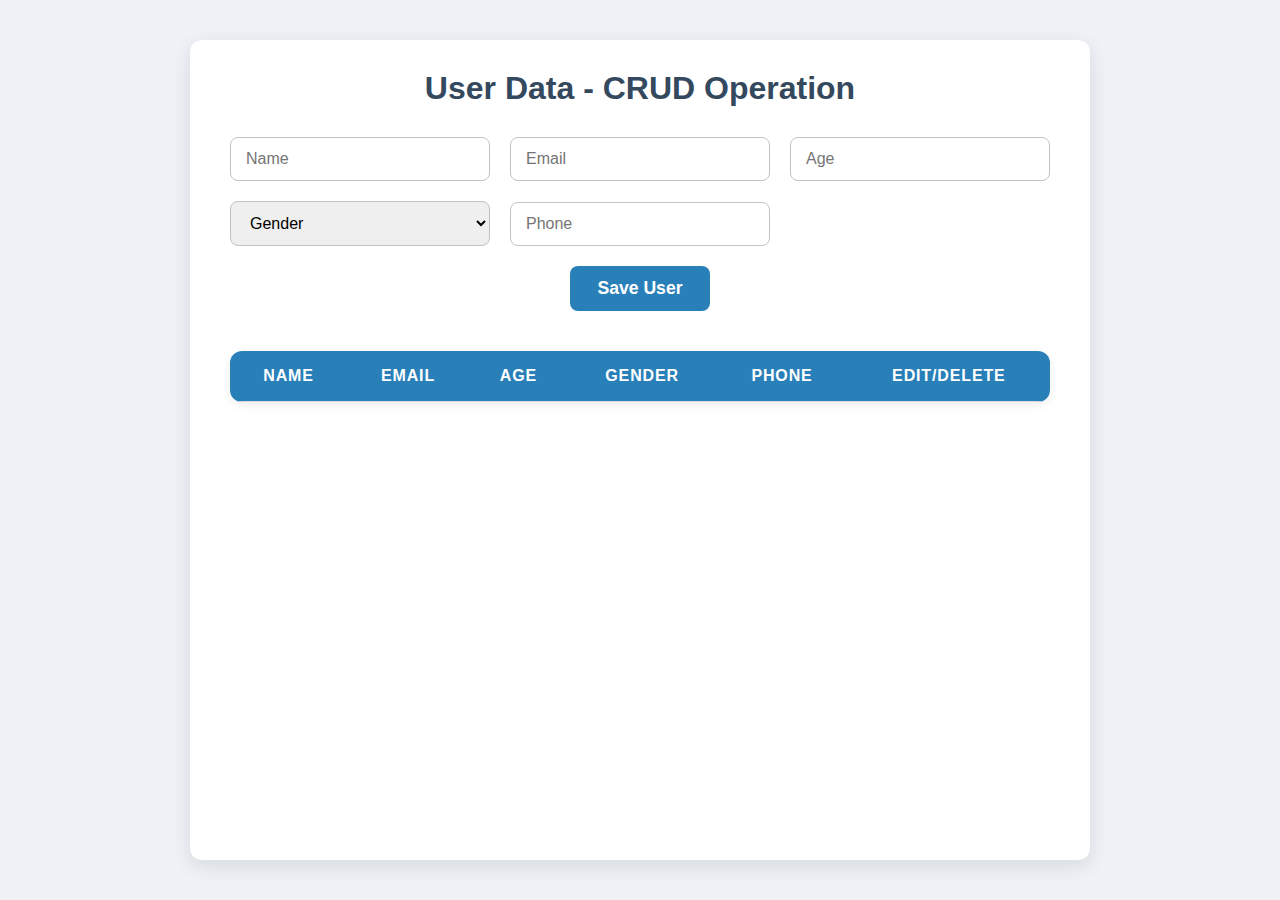
<file: crud_page.html>
<!DOCTYPE html>
<html lang="en" >
<head>
  <meta charset="UTF-8" />
  <meta name="viewport" content="width=device-width, initial-scale=1" />
  <title>User Data</title>
  <style>
    * {
      box-sizing: border-box;
    }
    body {
      margin: 0;
      font-family: 'Segoe UI', Tahoma, Geneva, Verdana, sans-serif;
      background: #eef2f7;
      display: flex;
      justify-content: center;
      padding: 40px 15px;
      min-height: 100vh;
      color: #2c3e50;
    }

     
    .container {
      background: #fff;
      border-radius: 12px;
      box-shadow: 0 6px 20px rgba(0, 0, 0, 0.1);
      max-width: 900px;
      width: 100%;
      padding: 30px 40px 40px 40px;
    }

    h2 {
      margin: 0 0 30px 0;
      font-weight: 700;
      font-size: 2rem;
      text-align: center;
      color: #34495e;
    }

   
    form {
      display: grid;
      grid-template-columns: repeat(auto-fit, minmax(220px, 1fr));
      gap: 20px;
      margin-bottom: 40px;
      align-items: center;
    }

    form input, form select {
      padding: 12px 15px;
      font-size: 1rem;
      border-radius: 8px;
      border: 1.8px solid #bdc3c7;
      transition: all 0.3s ease;
      width: 100%;
    }

    form input:focus, form select:focus {
      border-color: #2980b9;
      outline: none;
      box-shadow: 0 0 8px #2980b9aa;
    }

    form button[type="submit"]{
      background-color: #2980b9;
      color: white;
      border: none;
      border-radius: 8px;
      font-size: 1.1rem;
      padding: 12px;
      font-weight: 600;
      cursor: pointer;
      transition: background-color 0.3s ease;
      width: 140px;
      justify-self: center;
      grid-column: 1 / -1;
    }

    form button[type="submit"]:hover {
      background-color: #1c5980;
    }

    
    table {
      width: 100%;
      border-collapse: collapse;
      box-shadow: 0 3px 10px rgba(0, 0, 0, 0.07);
      border-radius: 12px;
      overflow: hidden;
    }

    thead tr {
      background: #2980b9;
      color: white;
      font-weight: 700;
      text-transform: uppercase;
      font-size: 0.9rem;
      letter-spacing: 0.06em;
    }

    th, td {
      padding: 16px 18px;
      text-align: center;
      font-size: 1rem;
      border-bottom: 1px solid #ddd;
    }

    tbody tr:nth-child(even) {
      background-color: #f9fafe;
    }

    tbody tr:hover {
      background-color: #d6e6fb;
      cursor: pointer;
    }

    
    button.edit-btn,
    button.delete-btn {
      border: none;
      padding: 8px 14px;
      border-radius: 8px;
      font-weight: 600;
      font-size: 0.9rem;
      cursor: pointer;
      transition: background-color 0.3s ease;
      margin: 0 3px;
    }

    button.edit-btn {
      background-color: #27ae60;
      color: white;
    }
    button.edit-btn:hover {
      background-color: #1e8449;
    }

    button.delete-btn {
      background-color: #e74c3c;
      color: white;
    }
    button.delete-btn:hover {
      background-color: #c0392b;
    }

    /* Responsive */
    @media (max-width: 600px) {
      form {
        grid-template-columns: 1fr;
      }
      form button[type="submit"] {
        width: 100%;
        grid-column: 1 / -1;
      }
      th, td {
        padding: 12px 8px;
        font-size: 0.9rem;
      }
      table {
        display: block;
        width: 100%;
        overflow-x: auto;
        white-space: nowrap;
        border-collapse: collapse;
      }

      thead {
        top: 0;
        background: #2980b9;
        z-index: 2;
      }
    
    }
  </style>
</head>

<body>
  <div class="container">
    <h2>User Data - CRUD Operation</h2>

    <form id="userForm" autocomplete="off">
      <input type="hidden" id="editIndex" />
      <input type="text" id="name" placeholder="Name" required />

      <input type="email" id="email" placeholder="Email" required />

      <input type="text" id="age" placeholder="Age" required min="1" />

      <select id="gender" required>
        <option value="">Gender</option>
        <option>Male</option>
        <option>Female</option>
        <option>Other</option>
      </select>

      <input type="tel" id="phone" placeholder="Phone" required pattern="[0-9\s+-]{7,15}" />

      <button type="submit">Save User</button>
    </form>

    <table>
      <thead>
        <tr>
          <th>Name</th><th>Email</th><th>Age</th><th>Gender</th><th>Phone</th><th>Edit/Delete</th>
        </tr>
      </thead>
      <tbody id="userTable"></tbody>
    </table>
  </div>

  <script>
    const API_URL = 'http://localhost:3000/users';
    const form = document.getElementById('userForm');
    const tableBody = document.getElementById('userTable');

    const emailInput = document.getElementById('email');
    const ageInput = document.getElementById('age');
    const phoneInput = document.getElementById('phone');


    function validateEmail(email) {
      return email.endsWith('@gmail.com');
    }

    function validateAge(age) {
      return Number.isInteger(age) && age > 0;
    }

    function validatePhone(phone) {
      return /^\d{10}$/.test(phone);
    }

   
    emailInput.addEventListener('input', () => {
      if (!validateEmail(emailInput.value.trim())) {
        emailInput.setCustomValidity('Email must end with @gmail.com');
      } else {
        emailInput.setCustomValidity('');
      }
      emailInput.reportValidity();
    });

    emailInput.addEventListener('blur', (e) => {
      if (!validateEmail(emailInput.value.trim())) {
        e.preventDefault();
        emailInput.focus();
      }
    });

    
    ageInput.addEventListener('input', () => {
      const val = Number(ageInput.value);
      if (!validateAge(val)) {
        ageInput.setCustomValidity('Age must be a positive integer');
      } else {
        ageInput.setCustomValidity('');
      }
      ageInput.reportValidity();
    });

    ageInput.addEventListener('blur', (e) => {
      const val = Number(ageInput.value);
      if (!validateAge(val)) {
        e.preventDefault();
        ageInput.focus();
      }
    });

    
    phoneInput.addEventListener('input', () => {
      if (!validatePhone(phoneInput.value.trim())) {
        phoneInput.setCustomValidity('Phone number must be exactly 10 digits');
      } else {
        phoneInput.setCustomValidity('');
      }
      phoneInput.reportValidity();
    });

    phoneInput.addEventListener('blur', (e) => {
      if (!validatePhone(phoneInput.value.trim())) {
        e.preventDefault();
        phoneInput.focus();
      }
    });

    async function loadUsers() {
      const res = await fetch(API_URL);
      const users = await res.json();
      tableBody.innerHTML = '';
      users.forEach((user, index) => {
        tableBody.innerHTML += `
          <tr>
            <td>${user.name}</td>
            <td>${user.email}</td>
            <td>${user.age}</td>
            <td>${user.gender}</td>
            <td>${user.phone}</td>
            <td>
              <button class="edit-btn" onclick="editUser(${index})" title="Edit User">Edit</button>
              <button class="delete-btn" onclick="deleteUser(${index})" title="Delete User">Delete</button>
            </td>
          </tr>
        `;
      });
    }

    form.addEventListener('submit', async e => {
      e.preventDefault();

      const name = form.name.value.trim();
      const email = form.email.value.trim();
      const age = Number(form.age.value);
      const gender = form.gender.value;
      const phone = form.phone.value.trim();
      

      const user = { name, email, age, gender, phone };
      const editIndex = form.editIndex.value;

      if (editIndex === '') {
        await fetch(API_URL, {
          method: 'POST',
          headers: { 'Content-Type': 'application/json' },
          body: JSON.stringify(user),
        });
      } else {
        await fetch(`${API_URL}/${editIndex}`, {
          method: 'PUT',
          headers: { 'Content-Type': 'application/json' },
          body: JSON.stringify(user),
        });
        form.editIndex.value = '';
      }
      form.reset();
      loadUsers();
    });

    async function editUser(index) {
      const res = await fetch(API_URL);
      const users = await res.json();
      const user = users[index];
      form.name.value = user.name;
      form.email.value = user.email;
      form.age.value = user.age;
      form.gender.value = user.gender;
      form.phone.value = user.phone;
      form.editIndex.value = index;
      window.scrollTo({ top: 0, behavior: 'smooth' });
    }

    async function deleteUser(index) {
      if (!confirm('Are you sure you want to delete this user?')) return;
      await fetch(`${API_URL}/${index}`, { method: 'DELETE' });
      loadUsers();
    }

    loadUsers();
  </script>
</body>
</html>
</file>
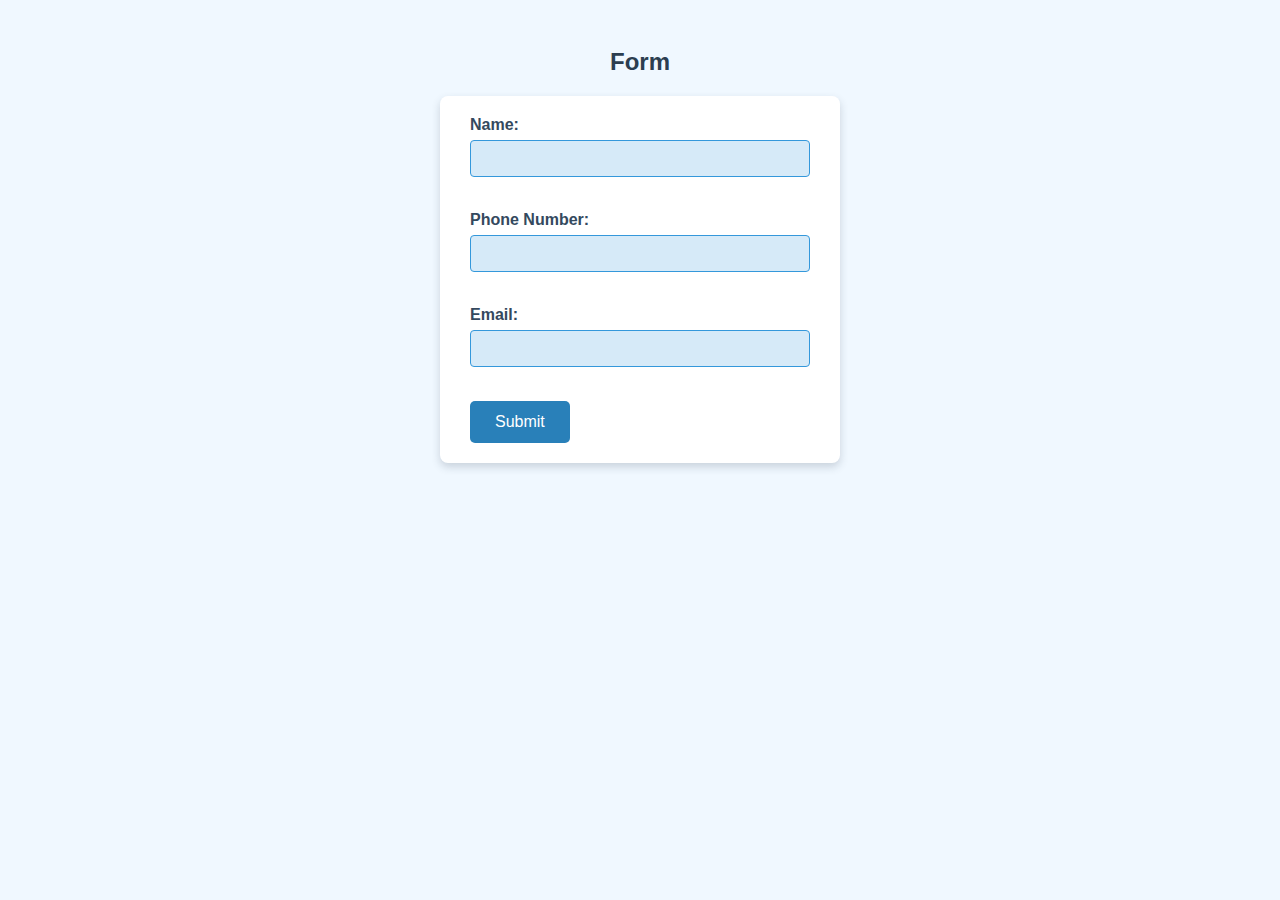
<file: form_2.html>
<!DOCTYPE html>
<html>
<head>
  <title>Auto Form Submission</title>

  <style>
   
  body {
    display: flex;
    justify-content: center;
    font-family: Arial, sans-serif;
    background-color: #f0f8ff;
    padding: 20px;
  }

  h2 {
    align-items: center;
    color: #2c3e50;
  }

  form {
    background: #ffffff;
    padding: 20px 30px;
    border-radius: 8px;
    box-shadow: 0 4px 8px rgba(44, 62, 80, 0.2);
    max-width: 400px;
  }
  .container {
    width: 400px; 
    margin: 0 auto;
   }

.container h2 {
  text-align: center;
  margin-bottom: 20px;
}

  label {
    font-weight: bold;
    color: #34495e;
  }

  input[type="text"],
  input[type="email"] {
    width: 100%;
    padding: 10px;
    margin-top: 6px;
    margin-bottom: 16px;
    border: 1.5px solid #3498db;
    border-radius: 4px;
    box-sizing: border-box;
    background-color: #ecf0f1;
    color: #2c3e50;
  }

  input[type="text"]:read-only,
  input[type="email"]:read-only {
    background-color: #d6eaf8;
    cursor: not-allowed;
  }

  input[type="submit"] {
    background-color: #2980b9;
    color: white;
    padding: 12px 25px;
    border: none;
    border-radius: 5px;
    cursor: pointer;
    font-size: 16px;
    transition: background-color 0.3s ease;
  }

  input[type="submit"]:hover:not(:disabled) {
    background-color: #1c5980;
  }

  input[type="submit"]:disabled {
    background-color: #95a5a6;
    cursor: not-allowed;
  }
</style>

</head>
<body>
<div class="container">
  <h2>Form</h2>

  <form id="autoForm" onsubmit="handleSubmit(event)">
    <label for="name">Name:</label><br>
    <input type="text" id="name" name="name" readonly><br><br>

    <label for="phone">Phone Number:</label><br>
    <input type="text" id="phone" name="phone" readonly><br><br>

    <label for="email">Email:</label><br>
    <input type="email" id="email" name="email" readonly><br><br>

    <input type="submit" value="Submit">
  </form>
</div>

<script>

  function handleSubmit(event) {
    event.preventDefault(); // to prevent real submission
    const name = document.getElementById("name").value;
    const phone = document.getElementById("phone").value;
    const email = document.getElementById("email").value;

    alert(
      "Form submitted!\n" +
      "Name: " + name + "\n" +
      "Phone: " + phone + "\n" +
      "Email: " + email
    );

    document.querySelector("input[type='submit']").disabled = true;

  }

  window.onload = function() {
    setTimeout(() => {
      document.getElementById("name").value = "Steve Harrington";
      document.getElementById("phone").value = "9876543210";
      document.getElementById("email").value = "steve@example.com";

      
      setTimeout(() => {
        document.getElementById("autoForm").requestSubmit();
      }, 1000);
    }, 1000);
  };
</script>
</body>
</html>
</file>
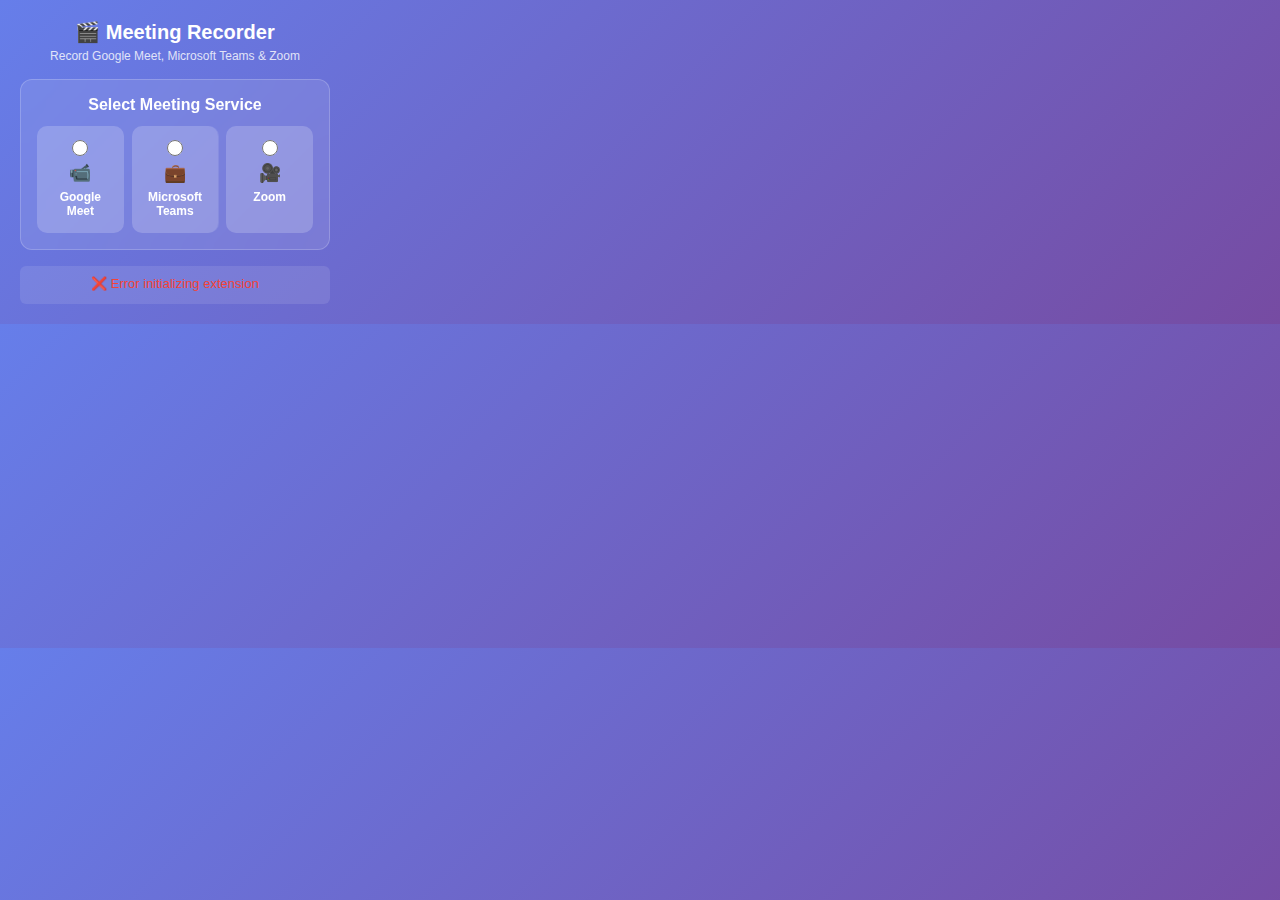
<file: popup.html>
<!DOCTYPE html>
<html>
<head>
  <meta charset="UTF-8">
  <title>Meeting Recorder</title>
  <style>
    body { 
      font-family: Arial, sans-serif; 
      width: 350px; 
      padding: 0;
      margin: 0;
      background: linear-gradient(135deg, #667eea 0%, #764ba2 100%);
      color: white;
    }
    .container {
      padding: 20px;
    }
    .header {
      text-align: center;
      margin-bottom: 15px;
    }
    h2 { 
      margin: 0 0 5px 0;
      font-size: 20px; 
    }
    .subtitle {
      font-size: 12px;
      opacity: 0.8;
      margin-bottom: 15px;
    }
    
    /* Service Indicator */
    .service-indicator {
      background: rgba(255,255,255,0.15);
      border-radius: 8px;
      padding: 12px;
      margin: 12px 0;
      text-align: center;
      font-weight: bold;
    }
    
    /* Auto Recording Section */
    .permission-section {
      background: rgba(255,255,255,0.15);
      border-radius: 8px;
      padding: 12px;
      margin: 12px 0;
      text-align: center;
    }
    .permission-toggle {
      display: flex;
      align-items: center;
      justify-content: center;
      gap: 10px;
      margin: 8px 0;
    }
    .toggle-switch {
      position: relative;
      display: inline-block;
      width: 50px;
      height: 24px;
    }
    .toggle-switch input {
      opacity: 0;
      width: 0;
      height: 0;
    }
    .slider {
      position: absolute;
      cursor: pointer;
      top: 0;
      left: 0;
      right: 0;
      bottom: 0;
      background-color: #ccc;
      transition: .4s;
      border-radius: 24px;
    }
    .slider:before {
      position: absolute;
      content: "";
      height: 16px;
      width: 16px;
      left: 4px;
      bottom: 4px;
      background-color: white;
      transition: .4s;
      border-radius: 50%;
    }
    input:checked + .slider {
      background-color: #4CAF50;
    }
    input:checked + .slider:before {
      transform: translateX(26px);
    }
    .permission-text {
      font-size: 12px;
      margin-top: 5px;
      opacity: 0.9;
    }
    
    /* Buttons */
    button {
      margin-top: 8px; 
      padding: 12px; 
      width: 100%; 
      font-size: 14px;
      border: none; 
      border-radius: 8px; 
      cursor: pointer;
      font-weight: bold;
      transition: all 0.3s ease;
    }
    #startBtn { 
      background-color: #4CAF50; 
      color: white; 
    }
    #startBtn:disabled { 
      background-color: #666; 
      cursor: not-allowed;
      opacity: 0.6;
    }
    #stopBtn { 
      background-color: #f44336; 
      color: white; 
    }
    #stopBtn:disabled { 
      background-color: #666; 
      cursor: not-allowed;
      opacity: 0.6;
    }
    
    /* Timer Section */
    .timer-section {
      text-align: center;
      margin: 15px 0;
    }
    #timer { 
      font-weight: bold; 
      font-size: 24px; 
      color: #fff;
      text-shadow: 0 2px 4px rgba(0,0,0,0.3);
      margin: 10px 0;
    }
    
    /* Status Section */
    .status-section {
      margin-top: 10px;
      padding: 10px;
      border-radius: 6px;
      background: rgba(255,255,255,0.1);
    }
    #status {
      font-size: 13px;
      text-align: center;
      min-height: 18px;
    }
    
    /* Warning & Notes */
    .warning {
      background: rgba(255,193,7,0.3);
      border: 1px solid rgba(255,193,7,0.5);
      border-radius: 4px;
      padding: 10px;
      margin: 10px 0;
      font-size: 12px;
      text-align: center;
      display: none;
    }
    .important-note {
      background: rgba(255,255,255,0.1);
      border-radius: 4px;
      padding: 8px;
      margin: 8px 0;
      font-size: 11px;
      text-align: center;
    }
    
    /* Features Section */
    .features-section {
      display: none;
    }
    .feature-card {
      background: rgba(255,255,255,0.15);
      border-radius: 8px;
      padding: 15px;
      margin: 10px 0;
    }
    .feature-title {
      font-weight: 600;
      margin-bottom: 8px;
      font-size: 14px;
    }
    .feature-list {
      font-size: 12px;
      line-height: 1.5;
      text-align: left;
    }
    
    /* Service-specific styling */
    .gmeet-theme {
      background: linear-gradient(135deg, #00897b 0%, #004d40 100%);
    }
    .teams-theme {
      background: linear-gradient(135deg, #464EB8 0%, #2B3178 100%);
    }
    .zoom-theme {
      background: linear-gradient(135deg, #3A506B 0%, #1C2541 100%);
    }
    .default-theme {
      background: linear-gradient(135deg, #667eea 0%, #764ba2 100%);
    }
    
    /* Service Selector */
    .service-selector {
      background: rgba(255,255,255,0.1);
      border-radius: 12px;
      padding: 16px;
      margin: 16px 0;
      text-align: center;
      border: 1px solid rgba(255,255,255,0.2);
      backdrop-filter: blur(10px);
    }
    .service-selector > div:first-child {
      font-size: 16px;
      font-weight: bold;
      margin-bottom: 12px;
      color: #fff;
    }
    .service-options {
      display: flex;
      justify-content: space-between;
      gap: 8px;
      margin-top: 8px;
    }
    .service-option {
      display: flex;
      flex-direction: column;
      align-items: center;
      gap: 6px;
      cursor: pointer;
      padding: 12px 8px;
      border-radius: 10px;
      transition: all 0.3s ease;
      background: rgba(255,255,255,0.1);
      border: 2px solid transparent;
      flex: 1;
      min-width: 0;
      backdrop-filter: blur(5px);
    }
    .service-option:hover {
      background: rgba(255,255,255,0.15);
      transform: translateY(-2px);
      box-shadow: 0 4px 12px rgba(0,0,0,0.2);
    }
    .service-option.active {
      background: rgba(255,255,255,0.25);
      border: 2px solid rgba(255,255,255,0.5);
      box-shadow: 0 4px 15px rgba(0,0,0,0.3);
      transform: translateY(-1px);
    }
    .service-option input {
      margin: 0;
      width: 16px;
      height: 16px;
      accent-color: #4CAF50;
    }
    .service-icon {
      font-size: 18px;
    }
    .service-option span:last-child {
      font-size: 12px;
      font-weight: 600;
      text-align: center;;
      line-height: 1.2;
    }
  </style>
</head>
<body class="default-theme">
  <div class="container">
    <div class="header">
      <h2>🎬 Meeting Recorder</h2>
      <div class="subtitle">Record Google Meet, Microsoft Teams & Zoom</div>
    </div>
    
    <!-- Service Selection -->
    <div class="service-selector">
      <div>Select Meeting Service</div>
      <div class="service-options">
        <label class="service-option" id="gmeetOption">
          <input type="radio" name="service" value="gmeet">
          <span class="service-icon">📹</span>
          <span>Google Meet</span>
        </label>
        <label class="service-option" id="teamsOption">
          <input type="radio" name="service" value="teams">
          <span class="service-icon">💼</span>
          <span>Microsoft Teams</span>
        </label>
        <label class="service-option" id="zoomOption">
          <input type="radio" name="service" value="zoom">
          <span class="service-icon">🎥</span>
          <span>Zoom</span>
        </label>
      </div>
    </div>
    
    <!-- Features Section (Shown on other websites) -->
    <div class="features-section" id="featuresSection">
      <div class="feature-card">
        <div class="feature-title">✨ Features:</div>
        <div class="feature-list">
          • Records meeting audio + your microphone<br>
          • Has options to auto record or manually record meetings<br>
          • Auto-record when joining meetings<br>
          • Automatic download when meeting ends<br>                    
          • Background recording - popup can be closed<br>                    
          • Works with Google Meet, Microsoft Teams & Zoom
        </div>
      </div>
      
      <div class="feature-card">
        <div class="feature-title">💡 How to use:</div>
        <div class="feature-list">
          1. Open Google Meet or Teams meeting or Zoom<br>
          2. Enable Auto-Record in settings<br>
          3. Join meeting - recording starts automatically!
        </div>
      </div>
    </div>
    
    <!-- Recording Controls Section (Shown on GMeet/Teams) -->
    <div id="recordingControls" style="display: none;">
      <!-- Auto Recording Section -->
      <div class="permission-section">
        <div>Auto Recording</div>
        <div class="permission-toggle">
          <label class="toggle-switch">
            <input type="checkbox" id="autoRecordToggle">
            <span class="slider"></span>
          </label>
          <span id="toggleLabel">OFF</span>
        </div>
        <div class="permission-text" id="permissionText">
          Automatically record when joining meetings
        </div>
      </div>
      
      <!-- Control Buttons -->
      <button id="startBtn">Start Recording</button>
      <button id="stopBtn">Stop & Download</button>
      
      <!-- Timer -->
      <div class="timer-section">
        <div id="timer">00:00</div>
      </div>
      
      <!-- Warning -->
      <div class="warning" id="warning">
        ⚠️ <strong>Important:</strong> Keep this popup open during recording
      </div>
      
      <!-- Service-specific notes -->
      <div class="important-note" id="gmeetNote">
        🔊 Records: Google Meet Audio + Your Microphone
      </div>
      <div class="important-note" id="teamsNote" style="display: none;">
        🔊 Records: Teams Audio + Your Microphone
      </div>
      <div class="important-note" id="zoomNote" style="display: none;">
        🔊 Records: Zoom Audio + Your Microphone
      </div>
    </div>
    
    <!-- Status -->
    <div class="status-section">
        <div id="status">Detecting meeting service...</div>
    </div>
  </div>

  <script src="popup.js"></script>
</body>
</html>
</file>
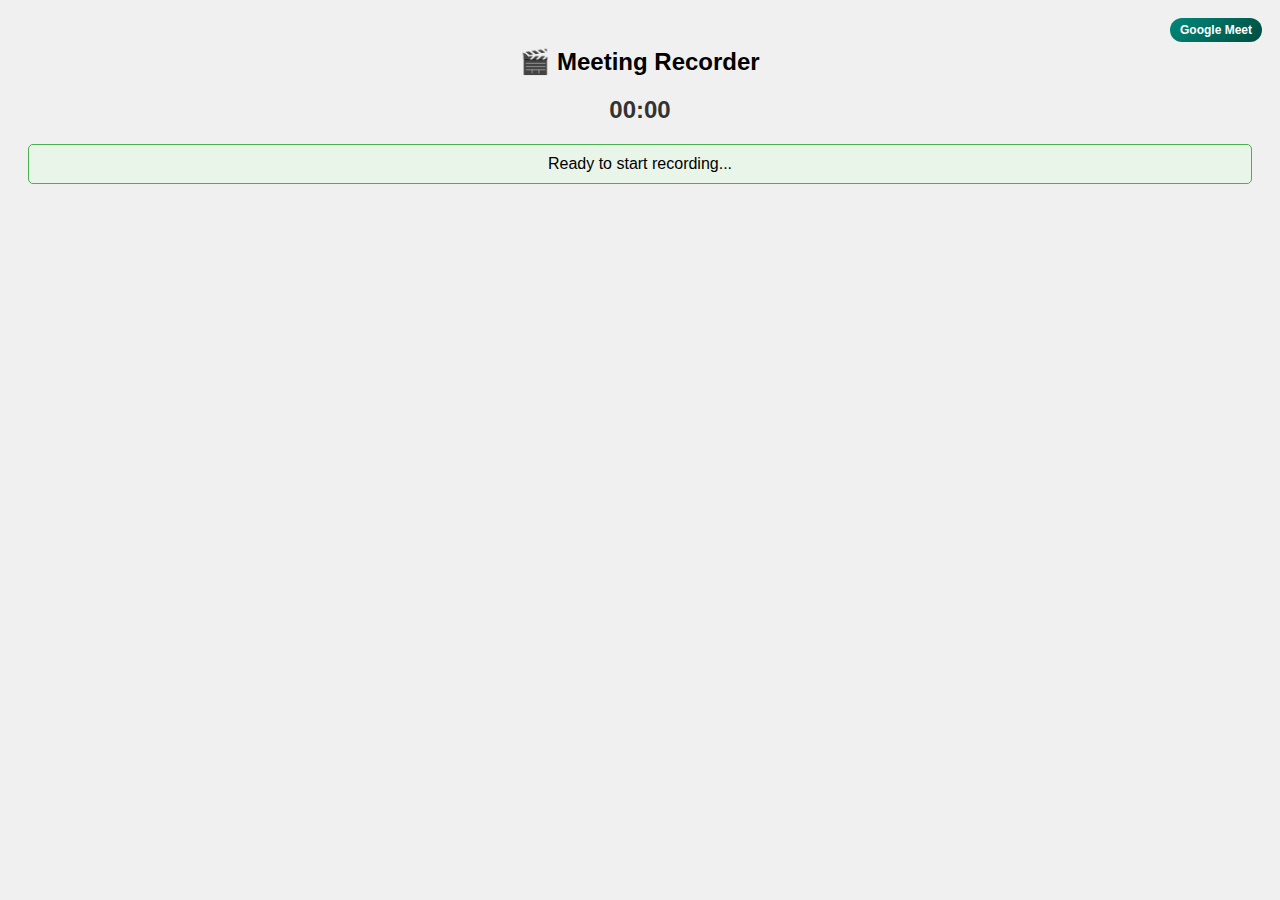
<file: recorder.html>
<!DOCTYPE html>
<html>
<head>
  <meta charset="UTF-8">
  <title>Meeting Recorder</title>
  <style>
    body {
      font-family: Arial, sans-serif;
      padding: 20px;
      text-align: center;
      background: #f0f0f0;
      position: relative;
    }
    #status {
      font-size: 16px;
      margin: 20px 0;
      padding: 10px;
      border-radius: 5px;
      background: #e8f5e8;
      border: 1px solid #4caf50;
    }
    #timer {
      font-size: 24px;
      font-weight: bold;
      margin: 20px 0;
      color: #333;
    }
    .service-badge {
      position: absolute;
      top: 10px;
      right: 10px;
      padding: 5px 10px;
      border-radius: 15px;
      font-size: 12px;
      font-weight: bold;
      color: white;
      z-index: 1000;
    }
    .gmeet-badge {
      background: linear-gradient(135deg, #00897b 0%, #004d40 100%);
    }
    .teams-badge {
      background: linear-gradient(135deg, #464EB8 0%, #2B3178 100%);
    }
    .zoom-badge {
      background: linear-gradient(135deg, #3A506B 0%, #1C2541 100%);
    }
  </style>
</head>
<body>
  <div id="serviceBadge" class="service-badge"></div>
  <h2>🎬 Meeting Recorder</h2>
  <div id="timer">00:00</div>
  <div id="status">Ready to start recording...</div>
  
  <script src="recorder.js"></script>
</body>
</html>
</file>
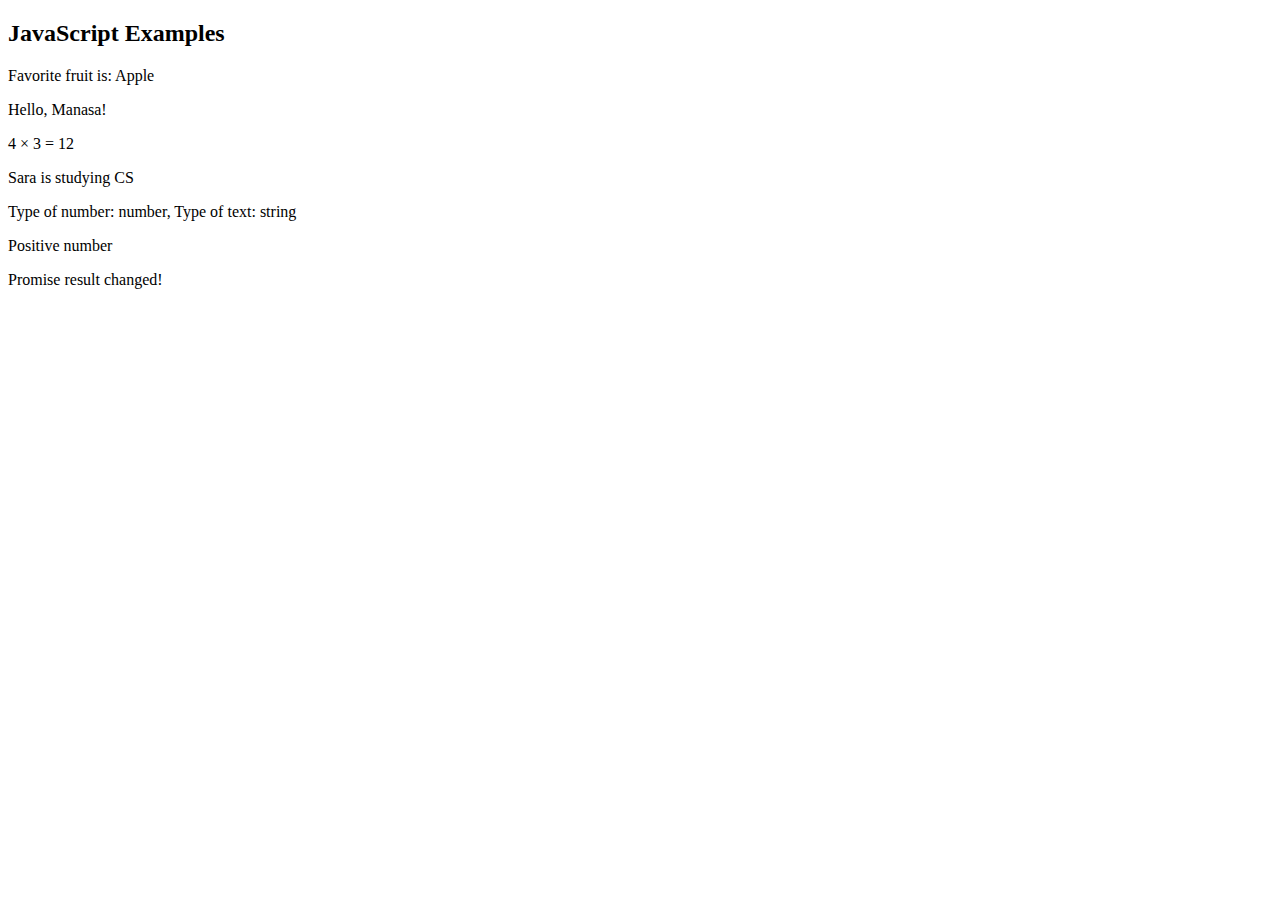
<file: samp.html>
<!DOCTYPE html>
<html>
<head>
  <title>Simple JS with MutationObserver</title>
</head>
<body>
  <h2>JavaScript Examples</h2>

  <p id="variable"></p>
  <p id="function"></p>
  <p id="arrow"></p>
  <p id="object"></p>
  <p id="datatype"></p>
  <p id="promise"></p>
  <p id="mutationResult"></p>

<script>
  // Variable example
  let fruit = "Apple";
  document.getElementById("variable").innerHTML = "Favorite fruit is: " + fruit;

  // Function example
  function greet(name) {
    return "Hello, " + name + "!";
  }
  document.getElementById("function").innerHTML = greet("Manasa");

  // Arrow function example
  const multiply = (a, b) => a * b;
  document.getElementById("arrow").innerHTML = "4 × 3 = " + multiply(4, 3);

  // Object example
  const student = {
    name: "Sara",
    age: 20,
    course: "CS"
  };
  document.getElementById("object").innerHTML = student.name + " is studying " + student.course;

  // Data type example
  let number = 10;
  let text = "Ten";
  document.getElementById("datatype").innerHTML = "Type of number: " + typeof number + ", Type of text: " + typeof text;

  // Promise example
  function showResult(msg) {
    document.getElementById("promise").innerHTML = msg;
  }

  let checkNumber = new Promise(function(resolve, reject) {
    let value = 5;
    if (value > 0) {
      resolve("Positive number");
    } else {
      reject("Not positive");
    }
  });

  checkNumber.then(
    function(result) { showResult(result); },
    function(error) { showResult(error); }
  );

  // MutationObserver to watch the #promise element
  const targetNode = document.getElementById("promise");

  const observer = new MutationObserver(function(mutationsList, observer) {
    for (let mutation of mutationsList) {
      if (mutation.type === "childList") {
        document.getElementById("mutationResult").innerHTML = "Promise result changed!";
        console.log("Mutation detected:", mutation);
      }
    }
  });

  observer.observe(targetNode, { childList: true });
</script>
</body>
</html>
</file>
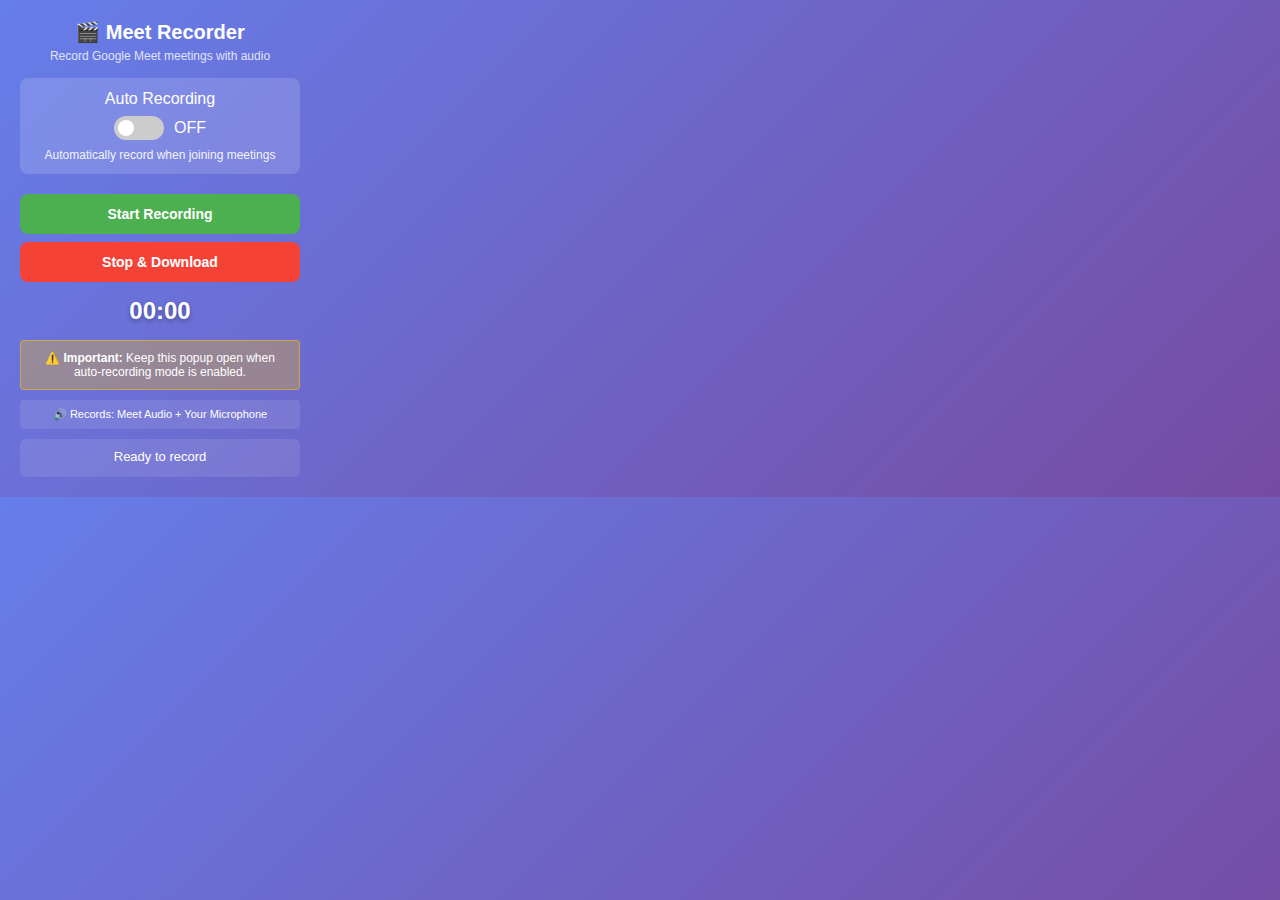
<file: GMeet/popup.html>
<!DOCTYPE html>
<html>
<head>
  <meta charset="UTF-8">
  <title>Teams Recorder</title>
  <style>
    body { 
      font-family: Arial, sans-serif; 
      width: 320px; 
      padding: 0;
      margin: 0;
      background: linear-gradient(135deg, #667eea 0%, #764ba2 100%);
      color: white;
    }
    .container {
      padding: 20px;
    }
    .header {
      text-align: center;
      margin-bottom: 15px;
    }
    h2 { 
      margin: 0 0 5px 0;
      font-size: 20px; 
    }
    .subtitle {
      font-size: 12px;
      opacity: 0.8;
      margin-bottom: 15px;
    }
    button {
      margin-top: 8px; 
      padding: 12px; 
      width: 100%; 
      font-size: 14px;
      border: none; 
      border-radius: 8px; 
      cursor: pointer;
      font-weight: bold;
      transition: all 0.3s ease;
    }
    #startBtn { 
      background-color: #4CAF50; 
      color: white; 
    }
    #startBtn:disabled { 
      background-color: #a5d6a7; 
      cursor: not-allowed;
      opacity: 0.6;
    }
    #stopBtn { 
      background-color: #f44336; 
      color: white; 
    }
    #stopBtn:disabled { 
      background-color: #ef9a9a; 
      cursor: not-allowed;
      opacity: 0.6;
    }
    .timer-section {
      text-align: center;
      margin: 15px 0;
    }
    #timer { 
      font-weight: bold; 
      font-size: 24px; 
      color: #fff;
      text-shadow: 0 2px 4px rgba(0,0,0,0.3);
      margin: 10px 0;
    }
    .status-section {
      margin-top: 10px;
      padding: 10px;
      border-radius: 6px;
      background: rgba(255,255,255,0.1);
    }
    #status {
      font-size: 13px;
      text-align: center;
      min-height: 18px;
    }
    
    .important-note {
      background: rgba(255,255,255,0.1);
      border-radius: 4px;
      padding: 8px;
      margin: 8px 0;
      font-size: 11px;
      text-align: center;
    }
    .permission-section {
      background: rgba(255,255,255,0.15);
      border-radius: 8px;
      padding: 12px;
      margin: 12px 0;
      text-align: center;
    }
    .permission-toggle {
      display: flex;
      align-items: center;
      justify-content: center;
      gap: 10px;
      margin: 8px 0;
    }
    .permission-text {
      font-size: 12px;
      margin-top: 5px;
      opacity: 0.9;
    }

    .toggle-switch {
  position: relative;
  display: inline-block;
  width: 50px;
  height: 24px;
}

.toggle-switch input {
  opacity: 0;
  width: 0;
  height: 0;
}

.slider {
  position: absolute;
  cursor: pointer;
  top: 0;
  left: 0;
  right: 0;
  bottom: 0;
  background-color: #ccc;
  transition: .4s;
  border-radius: 24px;
}

.slider:before {
  position: absolute;
  content: "";
  height: 16px;
  width: 16px;
  left: 4px;
  bottom: 4px;
  background-color: white;
  transition: .4s;
  border-radius: 50%;
}

input:checked + .slider {
  background-color: #4CAF50;
}

input:checked + .slider:before {
  transform: translateX(26px);
}
.warning {
      background: rgba(255,193,7,0.3);
      border: 1px solid rgba(255,193,7,0.5);
      border-radius: 4px;
      padding: 10px;
      margin: 10px 0;
      font-size: 12px;
      text-align: center;
    }
    
  </style>
</head>
<body>
  <div class="container">
    <div class="header">
      <h2>🎬 Meet Recorder</h2>
      <div class="subtitle">Record Google Meet meetings with audio</div>
    </div>

    <!-- Auto Recording Permission Section -->
    <div class="permission-section">
      <div>Auto Recording</div>
      <div class="permission-toggle">
        <label class="toggle-switch">
          <input type="checkbox" id="autoRecordToggle">
          <span class="slider"></span>
        </label>
        <span id="toggleLabel">OFF</span>
      </div>
      <div class="permission-text" id="permissionText">
        Automatically record when joining meetings
      </div>
    </div>

    
    <button id="startBtn">Start Recording</button>
    <button id="stopBtn">Stop & Download</button>
    
    <div class="timer-section">
      <div id="timer">00:00</div>
    </div>

    <div class="warning" id="warning">
      ⚠️ <strong>Important:</strong> Keep this popup open when auto-recording mode is enabled.
    </div>
    
  
    <div class="important-note">
      🔊 Records: Meet Audio + Your Microphone
    </div>
    
    <div class="status-section">
      <div id="status">Ready to record</div>
    </div>
  </div>
  <script src="popup.js"></script>
</body>

</html>
</file>
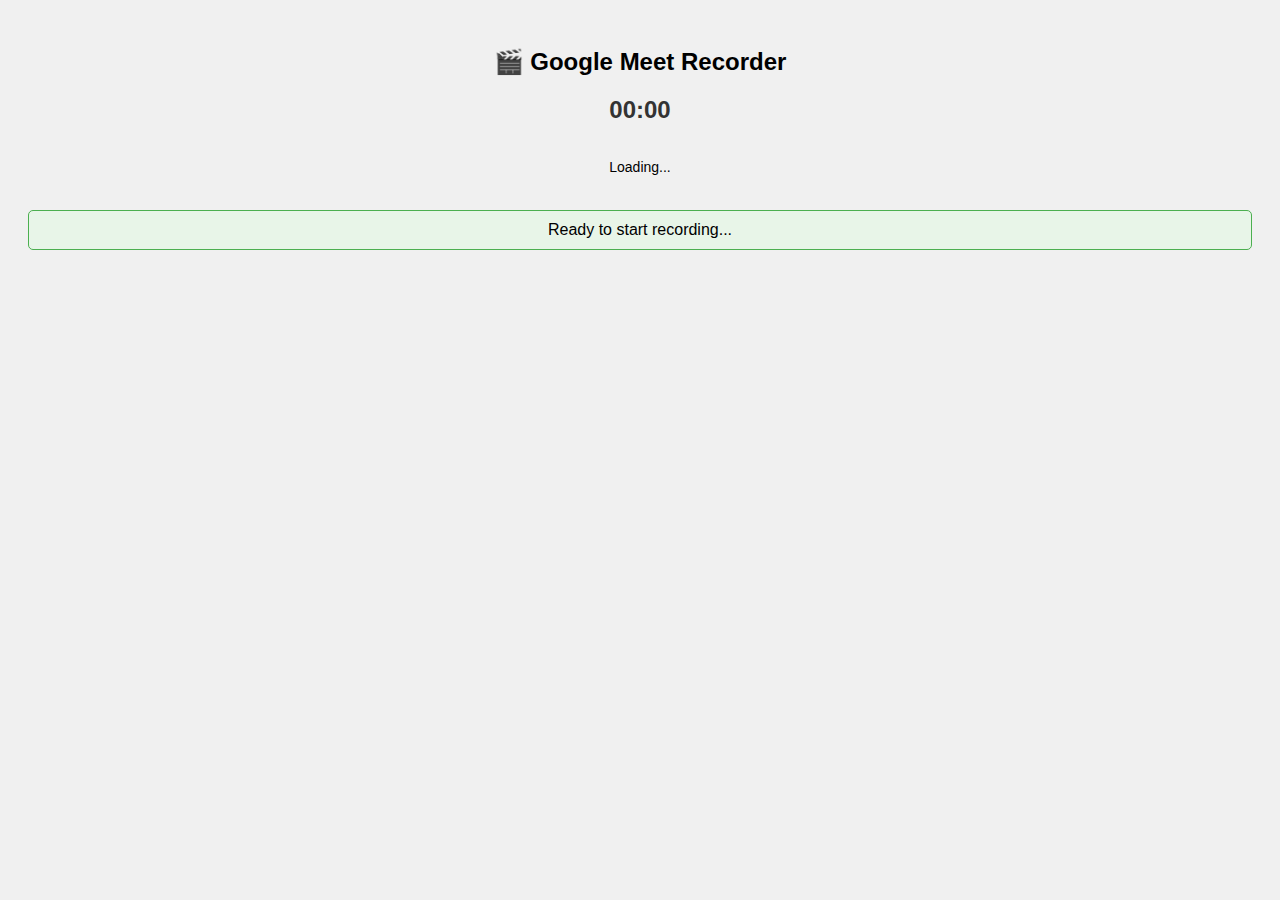
<file: GMeet/recorder.html>
<!DOCTYPE html>
<html>
<head>
  <meta charset="UTF-8">
  <title>Google Meet Recorder</title>
  <style>
    body {
      font-family: Arial, sans-serif;
      padding: 20px;
      text-align: center;
      background: #f0f0f0;
    }
    #status {
      font-size: 16px;
      margin: 20px 0;
      padding: 10px;
      border-radius: 5px;
      background: #e8f5e8;
      border: 1px solid #4caf50;
    }
    #timer {
      font-size: 24px;
      font-weight: bold;
      margin: 20px 0;
      color: #333;
    }
     .auto-record-indicator {
      font-size: 14px;
      margin: 10px 0;
      padding: 5px 10px;
      border-radius: 15px;
      display: inline-block;
    }
    .auto-on {
      background: #e8f5e8;
      color: #2e7d32;
      border: 1px solid #4caf50;
    }
    .auto-off {
      background: #ffebee;
      color: #c62828;
      border: 1px solid #f44336;
    }
  </style>
</head>
<body>
  <h2>🎬 Google Meet Recorder</h2>
  <div id="timer">00:00</div>
  <div id="autoRecordIndicator" class="auto-record-indicator">Loading...</div>
  <div id="status">Ready to start recording...</div>
  
  <script src="recorder.js"></script>
</body>
</html>
</file>
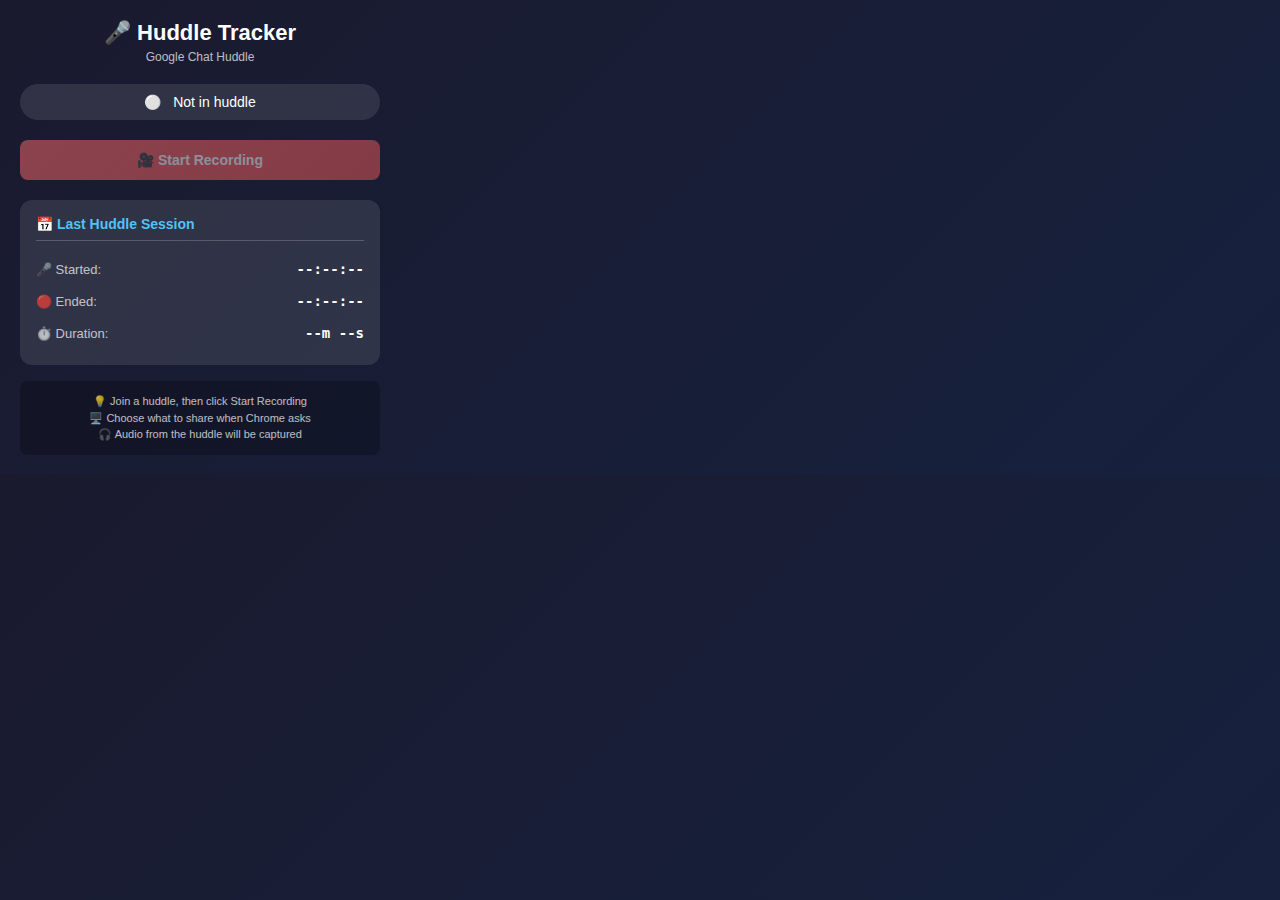
<file: huddle/popup.html>
<!DOCTYPE html>
<html>
<head>
  <meta charset="UTF-8">
  <title>Huddle Tracker</title>
  <link rel="stylesheet" href="styles.css">
</head>
<body>
  <div class="container">
    <div class="header">
      <h2>🎤 Huddle Tracker</h2>
      <div class="subtitle">Google Chat Huddle</div>
    </div>
    
    <div class="status-badge" id="statusBadge">
      <span id="huddleStatusIcon">⚪</span>
      <span id="huddleStatusText">Not in huddle</span>
    </div>
    
    <div class="recording-controls">
      <button id="startRecordingBtn" class="btn btn-record" disabled>
        🎥 Start Recording
      </button>
      <button id="stopRecordingBtn" class="btn btn-stop" disabled>
        ⏹️ Stop & Download
      </button>
    </div>
    
    <div id="recordingStatus" class="recording-status" style="display: none;">
      <span class="recording-indicator"></span>
      <span id="recordingTime">Recording: 0:00</span>
    </div>
    
    <div class="card">
      <div class="card-title">📅 Last Huddle Session</div>
      
      <div class="info-row">
        <span class="label">🎤 Started:</span>
        <span class="value" id="startTime">--:--:--</span>
      </div>
      
      <div class="info-row">
        <span class="label">🔴 Ended:</span>
        <span class="value" id="endTime">--:--:--</span>
      </div>
      
      <div class="info-row">
        <span class="label">⏱️ Duration:</span>
        <span class="value" id="duration">--m --s</span>
      </div>
    </div>
    
    <div class="card" id="currentHuddleCard" style="display: none;">
      <div class="card-title">🔴 Current Huddle</div>
      
      <div class="info-row">
        <span class="label">🎤 Started:</span>
        <span class="value" id="currentStartTime">--:--:--</span>
      </div>
      
      <div class="info-row">
        <span class="label">⏱️ Running:</span>
        <span class="value" id="currentDuration">0m 0s</span>
      </div>
    </div>
    
    <div class="note">
      💡 Join a huddle, then click Start Recording<br>
      🖥️ Choose what to share when Chrome asks<br>
      🎧 Audio from the huddle will be captured
    </div>
  </div>
  
  <script src="popup.js"></script>
</body>
</html>
</file>
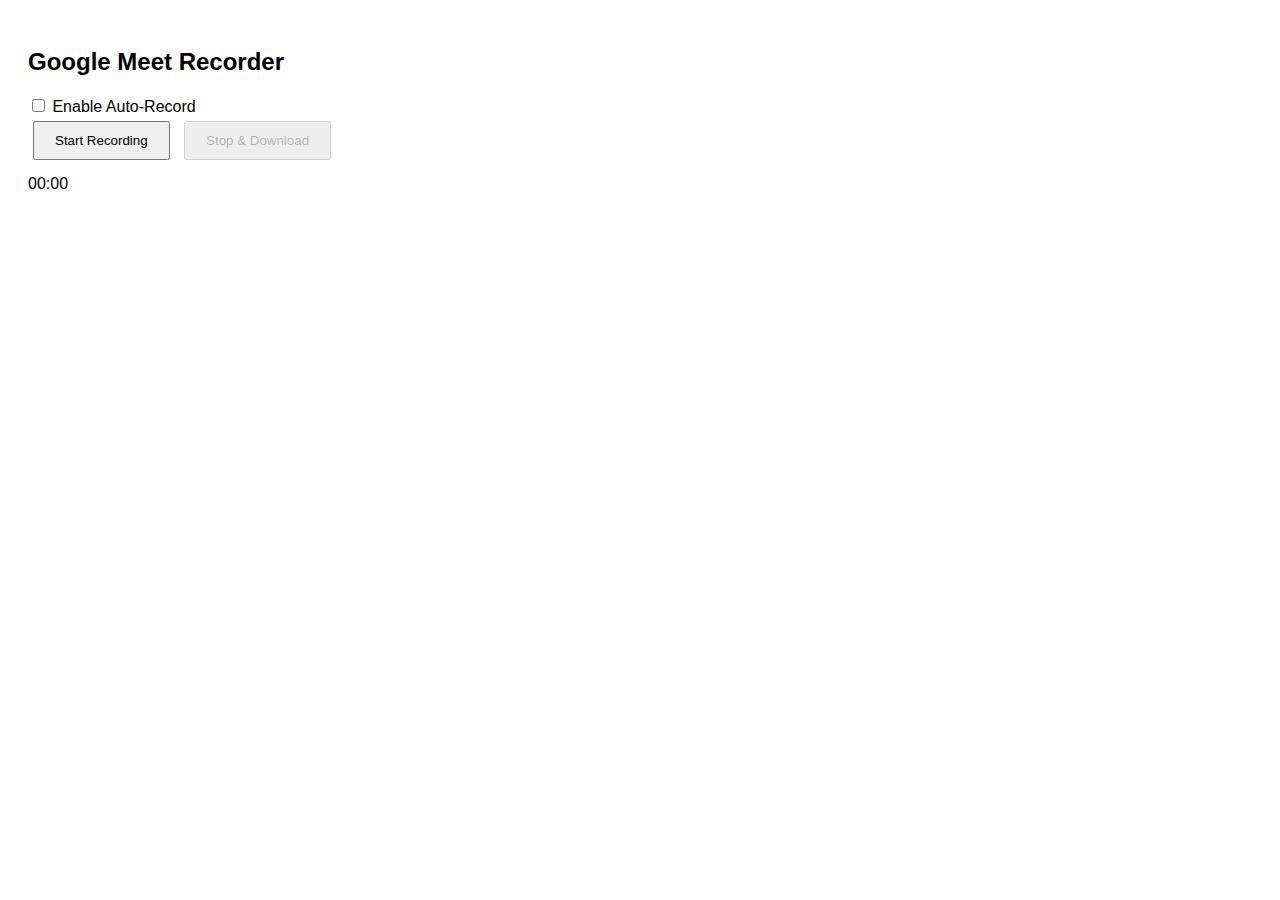
<file: samp/popup.html>
<!DOCTYPE html>
<html>
<head>
  <title>Google Meet Recorder</title>
  <style>
    body { font-family: Arial; padding: 20px; }
    button { margin: 5px; padding: 10px 20px; }
    #timer { font-size: 16px; margin-top: 10px; }
  </style>
</head>
<body>
  <h2>Google Meet Recorder</h2>
  <label>
    <input type="checkbox" id="autoRecordToggle"> Enable Auto-Record
  </label>
  <br>
  <button id="startBtn">Start Recording</button>
  <button id="stopBtn" disabled>Stop & Download</button>
  <div id="timer">00:00</div>
  <script src="popup.js"></script>
</body>
</html>
</file>
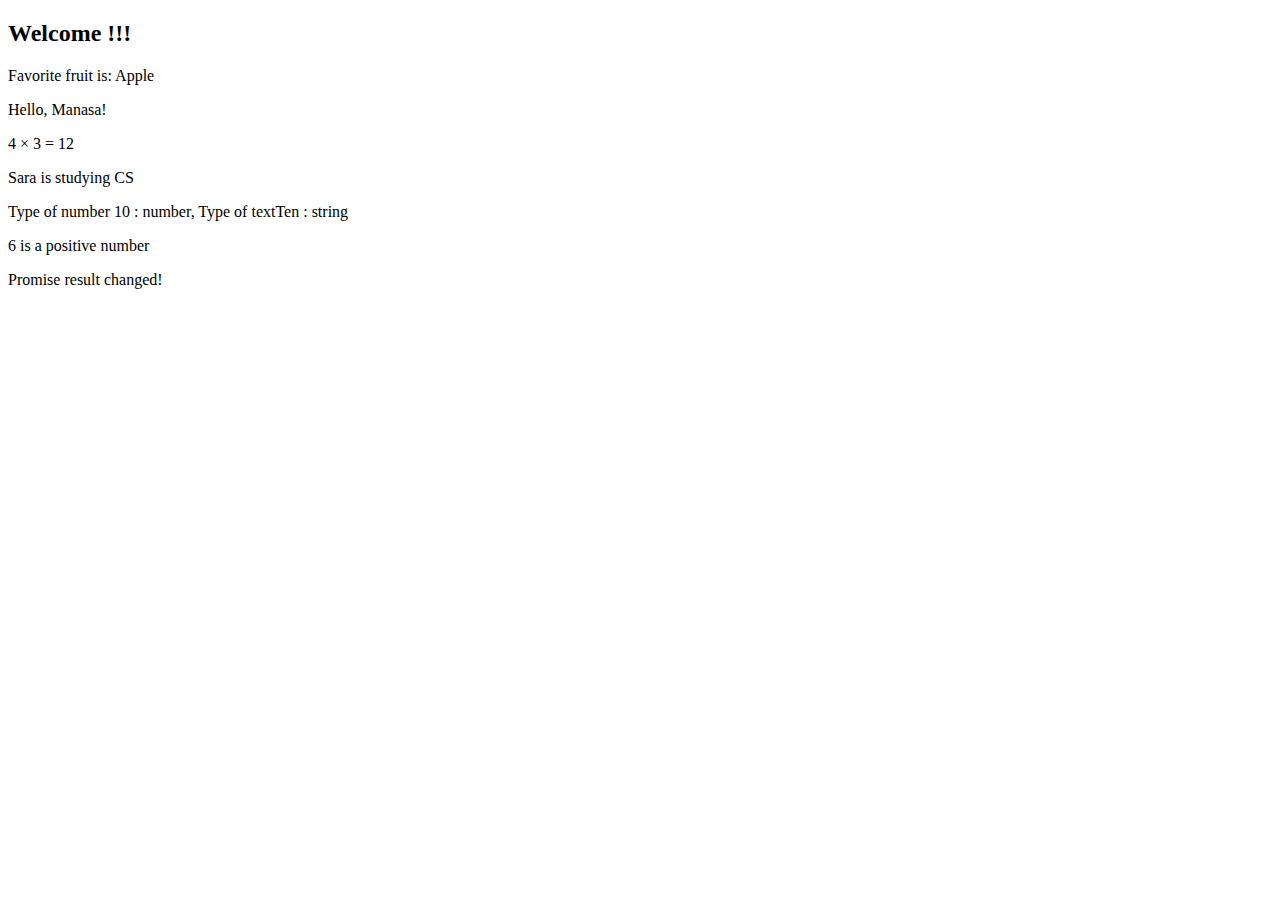
<file: Task1/samp.html>
<!DOCTYPE html>
<html>
<head>
  <title>Sample Code</title>
</head>
<body>
  <h2>Welcome !!!</h2>

  <p id="variable"></p>
  <p id="function"></p>
  <p id="arrow"></p>
  <p id="object"></p>
  <p id="datatype"></p>
  <p id="promise"></p>
  <p id="mutationResult"></p>

<script>
  // Variable example
  let fruit = "Apple";
  document.getElementById("variable").innerHTML = "Favorite fruit is: " + fruit;

  // Function example
  function greet(name) {
    return "Hello, " + name + "!";
  }
  document.getElementById("function").innerHTML = greet("Manasa");

  // Arrow function example
  const multiply = (a, b) => a * b;
  document.getElementById("arrow").innerHTML = "4 × 3 = " + multiply(4, 3);

  // Object example
  const student = {
    name: "Sara",
    age: 20,
    course: "CS"
  };
  document.getElementById("object").innerHTML = student.name + " is studying " + student.course;

  // Data type example
  let number = 10;
  let text = "Ten";
  document.getElementById("datatype").innerHTML = "Type of number " + number + " : "+ typeof number + ", Type of text" + text + " : "+ typeof text;

  // Promise example
  function showResult(msg) {
    document.getElementById("promise").innerHTML = msg;
  }

  let checkNumber = new Promise(function(resolve, reject) {
    let value = 6;
    if (value > 0) {
      resolve(value + " is a positive number");
    } else {
      reject(value + " is not positive");
    }
  });

  checkNumber.then(
    function(result) { showResult(result); },
    function(error) { showResult(error); }
  );

  // MutationObserver to watch the #promise element
  const targetNode = document.getElementById("promise");

  const observer = new MutationObserver(function(mutationsList, observer) {
    for (let mutation of mutationsList) {
      if (mutation.type === "childList") {
        document.getElementById("mutationResult").innerHTML = "Promise result changed!";
        console.log("Mutation detected:", mutation);
      }
    }
  });

  observer.observe(targetNode, { childList: true });
</script>
</body>
</html>
</file>
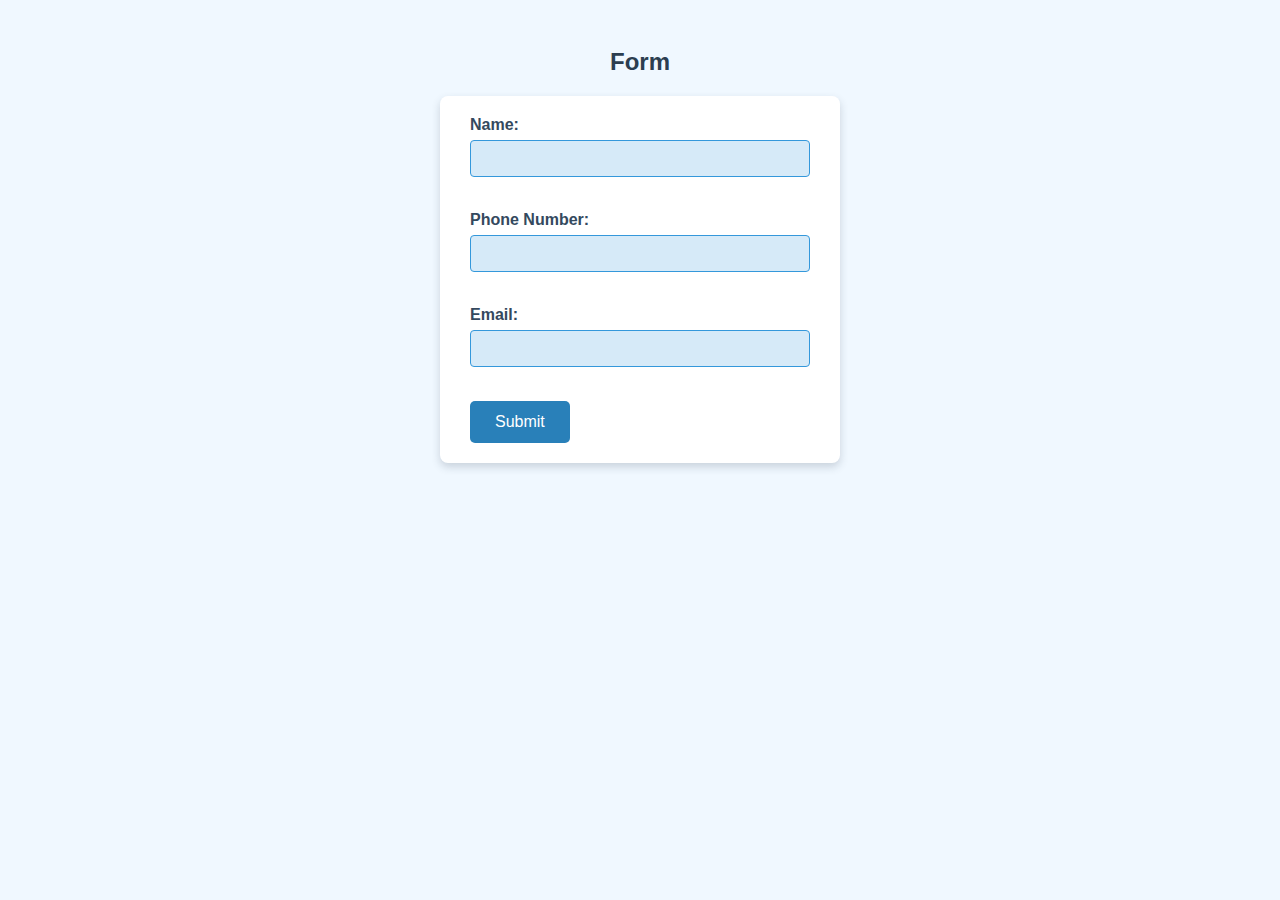
<file: Task2/form.html>
<!DOCTYPE html>
<html>
<head>
  <title>Auto Form Submission</title>

  <style>
   
  body {
    display: flex;
    justify-content: center;
    font-family: Arial, sans-serif;
    background-color: #f0f8ff;
    padding: 20px;
  }

  h2 {
    align-items: center;
    color: #2c3e50;
  }

  form {
    background: #ffffff;
    padding: 20px 30px;
    border-radius: 8px;
    box-shadow: 0 4px 8px rgba(44, 62, 80, 0.2);
    max-width: 400px;
  }
  .container {
    width: 400px; 
    margin: 0 auto;
   }

.container h2 {
  text-align: center;
  margin-bottom: 20px;
}

  label {
    font-weight: bold;
    color: #34495e;
  }

  input[type="text"],
  input[type="email"] {
    width: 100%;
    padding: 10px;
    margin-top: 6px;
    margin-bottom: 16px;
    border: 1.5px solid #3498db;
    border-radius: 4px;
    box-sizing: border-box;
    background-color: #ecf0f1;
    color: #2c3e50;
  }

  input[type="text"]:read-only,
  input[type="email"]:read-only {
    background-color: #d6eaf8;
    cursor: not-allowed;
  }

  input[type="submit"] {
    background-color: #2980b9;
    color: white;
    padding: 12px 25px;
    border: none;
    border-radius: 5px;
    cursor: pointer;
    font-size: 16px;
    transition: background-color 0.3s ease;
  }

  input[type="submit"]:hover:not(:disabled) {
    background-color: #1c5980;
  }

  input[type="submit"]:disabled {
    background-color: #95a5a6;
    cursor: not-allowed;
  }
</style>

</head>
<body>
<div class="container">
  <h2>Form</h2>

  <form id="autoForm" onsubmit="handleSubmit(event)">
    <label for="name">Name:</label><br>
    <input type="text" id="name" name="name" readonly><br><br>

    <label for="phone">Phone Number:</label><br>
    <input type="text" id="phone" name="phone" readonly><br><br>

    <label for="email">Email:</label><br>
    <input type="email" id="email" name="email" readonly><br><br>

    <input type="submit" value="Submit">
  </form>
</div>

<script>

  function handleSubmit(event) {
    event.preventDefault(); // to prevent real submission
    const name = document.getElementById("name").value;
    const phone = document.getElementById("phone").value;
    const email = document.getElementById("email").value;

    alert(
      "Form submitted!\n" +
      "Name: " + name + "\n" +
      "Phone: " + phone + "\n" +
      "Email: " + email
    );

    document.querySelector("input[type='submit']").disabled = true;

  }

  window.onload = function() {
    setTimeout(() => {
      document.getElementById("name").value = "Steve Harrington";
      document.getElementById("phone").value = "9876543210";
      document.getElementById("email").value = "steve@example.com";

      
      setTimeout(() => {
        document.getElementById("autoForm").requestSubmit();
      }, 1000);
    }, 1000);
  };
</script>
</body>
</html>
</file>
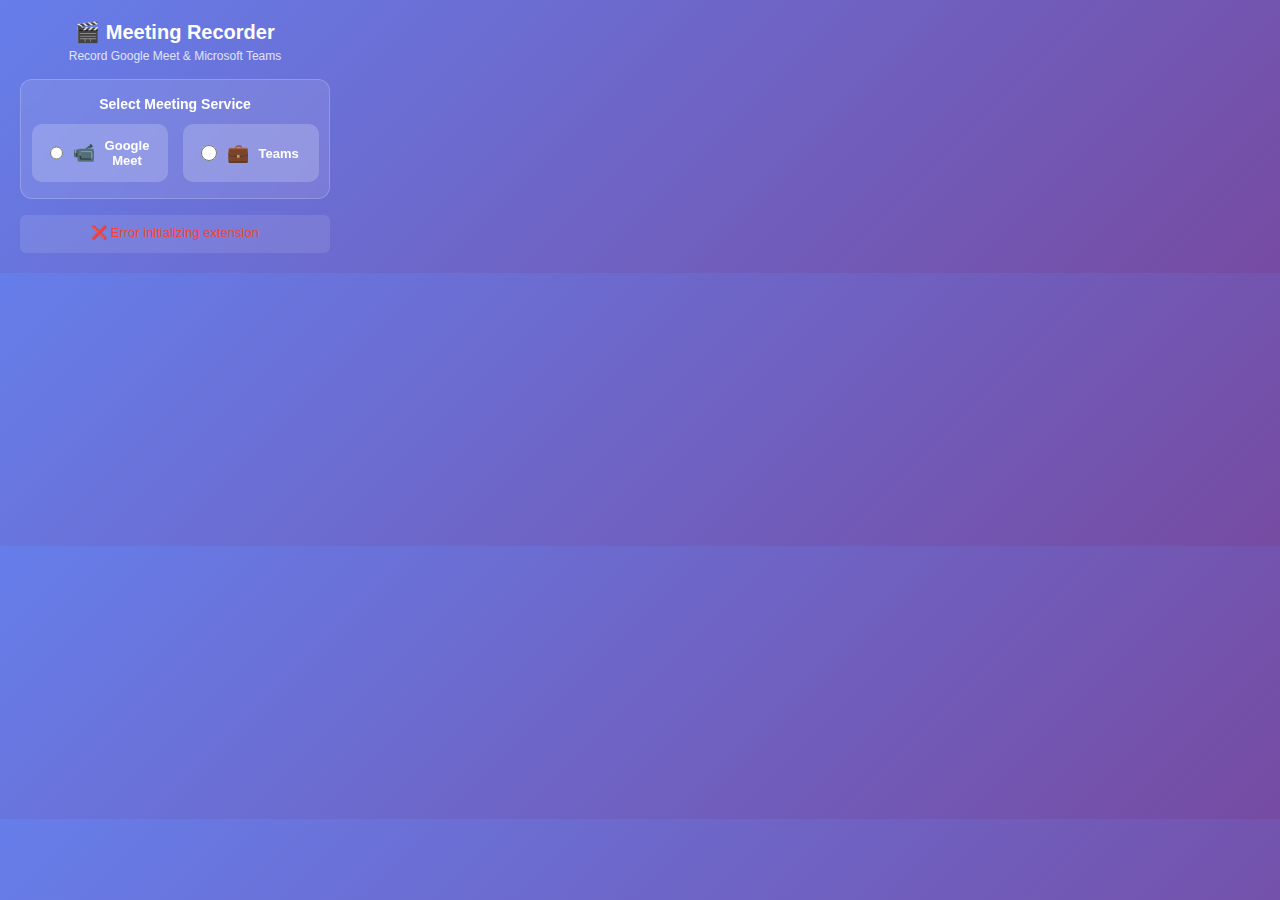
<file: samp/Recorder/popup.html>
<!DOCTYPE html>
<html>
<head>
  <meta charset="UTF-8">
  <title>Meeting Recorder</title>
  <style>
    body { 
      font-family: Arial, sans-serif; 
      width: 350px; 
      padding: 0;
      margin: 0;
      background: linear-gradient(135deg, #667eea 0%, #764ba2 100%);
      color: white;
    }
    .container {
      padding: 20px;
    }
    .header {
      text-align: center;
      margin-bottom: 15px;
    }
    h2 { 
      margin: 0 0 5px 0;
      font-size: 20px; 
    }
    .subtitle {
      font-size: 12px;
      opacity: 0.8;
      margin-bottom: 15px;
    }
    
    /* Service Indicator */
    .service-indicator {
      background: rgba(255,255,255,0.15);
      border-radius: 8px;
      padding: 12px;
      margin: 12px 0;
      text-align: center;
      font-weight: bold;
    }
    
    /* Auto Recording Section */
    .permission-section {
      background: rgba(255,255,255,0.15);
      border-radius: 8px;
      padding: 12px;
      margin: 12px 0;
      text-align: center;
    }
    .permission-toggle {
      display: flex;
      align-items: center;
      justify-content: center;
      gap: 10px;
      margin: 8px 0;
    }
    .toggle-switch {
      position: relative;
      display: inline-block;
      width: 50px;
      height: 24px;
    }
    .toggle-switch input {
      opacity: 0;
      width: 0;
      height: 0;
    }
    .slider {
      position: absolute;
      cursor: pointer;
      top: 0;
      left: 0;
      right: 0;
      bottom: 0;
      background-color: #ccc;
      transition: .4s;
      border-radius: 24px;
    }
    .slider:before {
      position: absolute;
      content: "";
      height: 16px;
      width: 16px;
      left: 4px;
      bottom: 4px;
      background-color: white;
      transition: .4s;
      border-radius: 50%;
    }
    input:checked + .slider {
      background-color: #4CAF50;
    }
    input:checked + .slider:before {
      transform: translateX(26px);
    }
    .permission-text {
      font-size: 12px;
      margin-top: 5px;
      opacity: 0.9;
    }
    
    /* Buttons */
    button {
      margin-top: 8px; 
      padding: 12px; 
      width: 100%; 
      font-size: 14px;
      border: none; 
      border-radius: 8px; 
      cursor: pointer;
      font-weight: bold;
      transition: all 0.3s ease;
    }
    #startBtn { 
      background-color: #4CAF50; 
      color: white; 
    }
    #startBtn:disabled { 
      background-color: #666; 
      cursor: not-allowed;
      opacity: 0.6;
    }
    #stopBtn { 
      background-color: #f44336; 
      color: white; 
    }
    #stopBtn:disabled { 
      background-color: #666; 
      cursor: not-allowed;
      opacity: 0.6;
    }
    
    /* Timer Section */
    .timer-section {
      text-align: center;
      margin: 15px 0;
    }
    #timer { 
      font-weight: bold; 
      font-size: 24px; 
      color: #fff;
      text-shadow: 0 2px 4px rgba(0,0,0,0.3);
      margin: 10px 0;
    }
    
    /* Status Section */
    .status-section {
      margin-top: 10px;
      padding: 10px;
      border-radius: 6px;
      background: rgba(255,255,255,0.1);
    }
    #status {
      font-size: 13px;
      text-align: center;
      min-height: 18px;
    }
    
    /* Warning & Notes */
    .warning {
      background: rgba(255,193,7,0.3);
      border: 1px solid rgba(255,193,7,0.5);
      border-radius: 4px;
      padding: 10px;
      margin: 10px 0;
      font-size: 12px;
      text-align: center;
      display: none;
    }
    .important-note {
      background: rgba(255,255,255,0.1);
      border-radius: 4px;
      padding: 8px;
      margin: 8px 0;
      font-size: 11px;
      text-align: center;
    }
    
    /* Features Section */
    .features-section {
      display: none;
    }
    .feature-card {
      background: rgba(255,255,255,0.15);
      border-radius: 8px;
      padding: 15px;
      margin: 10px 0;
    }
    .feature-title {
      font-weight: 600;
      margin-bottom: 8px;
      font-size: 14px;
    }
    .feature-list {
      font-size: 12px;
      line-height: 1.5;
      text-align: left;
    }
    
    /* Service-specific styling */
    .gmeet-theme {
      background: linear-gradient(135deg, #00897b 0%, #004d40 100%);
    }
    .teams-theme {
      background: linear-gradient(135deg, #464EB8 0%, #2B3178 100%);
    }
    .default-theme {
      background: linear-gradient(135deg, #667eea 0%, #764ba2 100%);
    }

    /* Service Selector */
.service-selector {
  background: rgba(255,255,255,0.1);
  border-radius: 12px;
  padding: 16px;
  margin: 16px 0;
  text-align: center;
  border: 1px solid rgba(255,255,255,0.2);
  backdrop-filter: blur(10px);
}
.service-selector > div:first-child {
  font-size: 14px;
  font-weight: bold;
  margin-bottom: 12px;
  color: #fff;
}
.service-options {
  display: flex;
  justify-content: center;
  gap: 15px;
  margin-top: 8px;
}
.service-option {
  display: flex;
  flex-direction: row;
  align-items: center;
  gap: 10px;
  cursor: pointer;
  padding: 12px 16px;
  border-radius: 10px;
  transition: all 0.3s ease;
  background: rgba(255,255,255,0.1);
  border: 2px solid transparent;
  min-width: 100px;
  backdrop-filter: blur(5px);
}
.service-option:hover {
  background: rgba(255,255,255,0.15);
  transform: translateY(-2px);
  box-shadow: 0 4px 12px rgba(0,0,0,0.2);
}
.service-option.active {
  background: rgba(255,255,255,0.25);
  border: 2px solid rgba(255,255,255,0.5);
  box-shadow: 0 4px 15px rgba(0,0,0,0.3);
  transform: translateY(-1px);
}
.service-option input {
  margin: 0;
  width: 16px;
  height: 16px;
  accent-color: #4CAF50;
}
.service-icon {
  font-size: 18px;
}
.service-option span:last-child {
  font-size: 13px;
  font-weight: 600;
}
  </style>
</head>
<body class="default-theme">
  <div class="container">
    <div class="header">
      <h2>🎬 Meeting Recorder</h2>
      <div class="subtitle">Record Google Meet & Microsoft Teams</div>
    </div>
    
    <!-- Service Selection -->
<div class="service-selector">
  <div>Select Meeting Service</div>
  <div class="service-options">
    <label class="service-option" id="gmeetOption">
      <input type="radio" name="service" value="gmeet">
      <span class="service-icon">📹</span>
      <span>Google Meet</span>
    </label>
    <label class="service-option" id="teamsOption">
      <input type="radio" name="service" value="teams">
      <span class="service-icon">💼</span>
      <span>Teams</span>
    </label>
  </div>
</div>
    
    <!-- Features Section (Shown on other websites) -->
    <div class="features-section" id="featuresSection">
      <div class="feature-card">
        <div class="feature-title">✨ Features:</div>
        <div class="feature-list">
          • Records meeting audio + your microphone<br>
          • Has options to auto record or manually record meetings<br>
          • Auto-record when joining meetings<br>
          • Automatic download when meeting ends<br>                    
          • Background recording - popup can be closed<br>                    
          • Works with Google Meet & Microsoft Teams
        </div>
      </div>
      
      <div class="feature-card">
        <div class="feature-title">💡 How to use:</div>
        <div class="feature-list">
          1. Open Google Meet or Teams meeting<br>
          2. Enable Auto-Record in settings<br>
          3. Join meeting - recording starts automatically!
        </div>
      </div>
    </div>
    
    <!-- Recording Controls Section (Shown on GMeet/Teams) -->
    <div id="recordingControls" style="display: none;">
      <!-- Auto Recording Section -->
      <div class="permission-section">
        <div>Auto Recording</div>
        <div class="permission-toggle">
          <label class="toggle-switch">
            <input type="checkbox" id="autoRecordToggle">
            <span class="slider"></span>
          </label>
          <span id="toggleLabel">OFF</span>
        </div>
        <div class="permission-text" id="permissionText">
          Automatically record when joining meetings
        </div>
      </div>
      
      <!-- Control Buttons -->
      <button id="startBtn">Start Recording</button>
      <button id="stopBtn">Stop & Download</button>
      
      <!-- Timer -->
      <div class="timer-section">
        <div id="timer">00:00</div>
      </div>      
      
      <!-- Service-specific notes -->
      <div class="important-note" id="gmeetNote">
        🔊 Records: Google Meet Audio + Your Microphone
      </div>
      <div class="important-note" id="teamsNote" style="display: none;">
        🔊 Records: Teams Audio + Your Microphone
      </div>
    </div>
    
    <!-- Status -->
    <div class="status-section">
        <div id="status">Detecting meeting service...</div>
    </div>
  </div>

  <script src="popup.js"></script>
</body>
</html>
</file>
<file: huddle/styles.css>
* {
    margin: 0;
    padding: 0;
    box-sizing: border-box;
}

body {
    width: 400px;
    font-family: 'Google Sans', 'Segoe UI', Arial, sans-serif;
    background: linear-gradient(135deg, #1a1a2e 0%, #16213e 100%);
    color: white;
}

.container {
    padding: 20px;
}

.header {
    text-align: center;
    margin-bottom: 20px;
}

h2 {
    font-size: 22px;
    margin-bottom: 4px;
}

.subtitle {
    font-size: 12px;
    opacity: 0.7;
}

.status-badge {
    background: rgba(255,255,255,0.1);
    border-radius: 20px;
    padding: 10px 16px;
    text-align: center;
    margin-bottom: 20px;
    font-size: 14px;
}

.status-badge span:first-child {
    margin-right: 8px;
}

.recording-controls {
    display: flex;
    gap: 12px;
    margin-bottom: 20px;
}

.btn {
    flex: 1;
    padding: 12px;
    border: none;
    border-radius: 8px;
    font-size: 14px;
    font-weight: 600;
    cursor: pointer;
    transition: all 0.3s ease;
    font-family: inherit;
}

.btn-record {
    background: linear-gradient(135deg, #ff6b6b, #ee5a5a);
    color: white;
}

.btn-record:hover:not(:disabled) {
    transform: translateY(-2px);
    box-shadow: 0 4px 12px rgba(255, 107, 107, 0.4);
}

.btn-record:disabled {
    opacity: 0.5;
    cursor: not-allowed;
}

.btn-stop {
    background: linear-gradient(135deg, #f093fb, #f5576c);
    color: white;
    display: none;
}

.btn-stop:hover:not(:disabled) {
    transform: translateY(-2px);
    box-shadow: 0 4px 12px rgba(245, 87, 108, 0.4);
}

.btn-stop:disabled {
    opacity: 0.5;
    cursor: not-allowed;
}

.recording-status {
    background: rgba(255, 107, 107, 0.2);
    border-radius: 8px;
    padding: 10px;
    margin-bottom: 20px;
    display: flex;
    align-items: center;
    justify-content: center;
    gap: 10px;
    font-size: 13px;
}

.recording-indicator {
    width: 10px;
    height: 10px;
    background-color: #ff6b6b;
    border-radius: 50%;
    animation: pulse 1s infinite;
}

@keyframes pulse {
    0% { opacity: 1; transform: scale(1); }
    50% { opacity: 0.5; transform: scale(1.2); }
    100% { opacity: 1; transform: scale(1); }
}

.card {
    background: rgba(255,255,255,0.1);
    border-radius: 12px;
    padding: 16px;
    margin-bottom: 16px;
}

.card-title {
    font-size: 14px;
    font-weight: 600;
    margin-bottom: 12px;
    padding-bottom: 8px;
    border-bottom: 1px solid rgba(255,255,255,0.2);
    color: #4fc3f7;
}

.info-row {
    display: flex;
    justify-content: space-between;
    align-items: center;
    padding: 8px 0;
    font-size: 13px;
}

.info-row .label {
    opacity: 0.7;
}

.info-row .value {
    font-weight: 600;
    font-family: monospace;
    font-size: 14px;
}

.note {
    background: rgba(0,0,0,0.3);
    border-radius: 8px;
    padding: 12px;
    font-size: 11px;
    text-align: center;
    opacity: 0.7;
    margin-top: 8px;
    line-height: 1.5;
}

#currentHuddleCard {
    border-left: 3px solid #ff6b6b;
}

#currentDuration {
    color: #ff6b6b;
    font-weight: bold;
}
</file>
